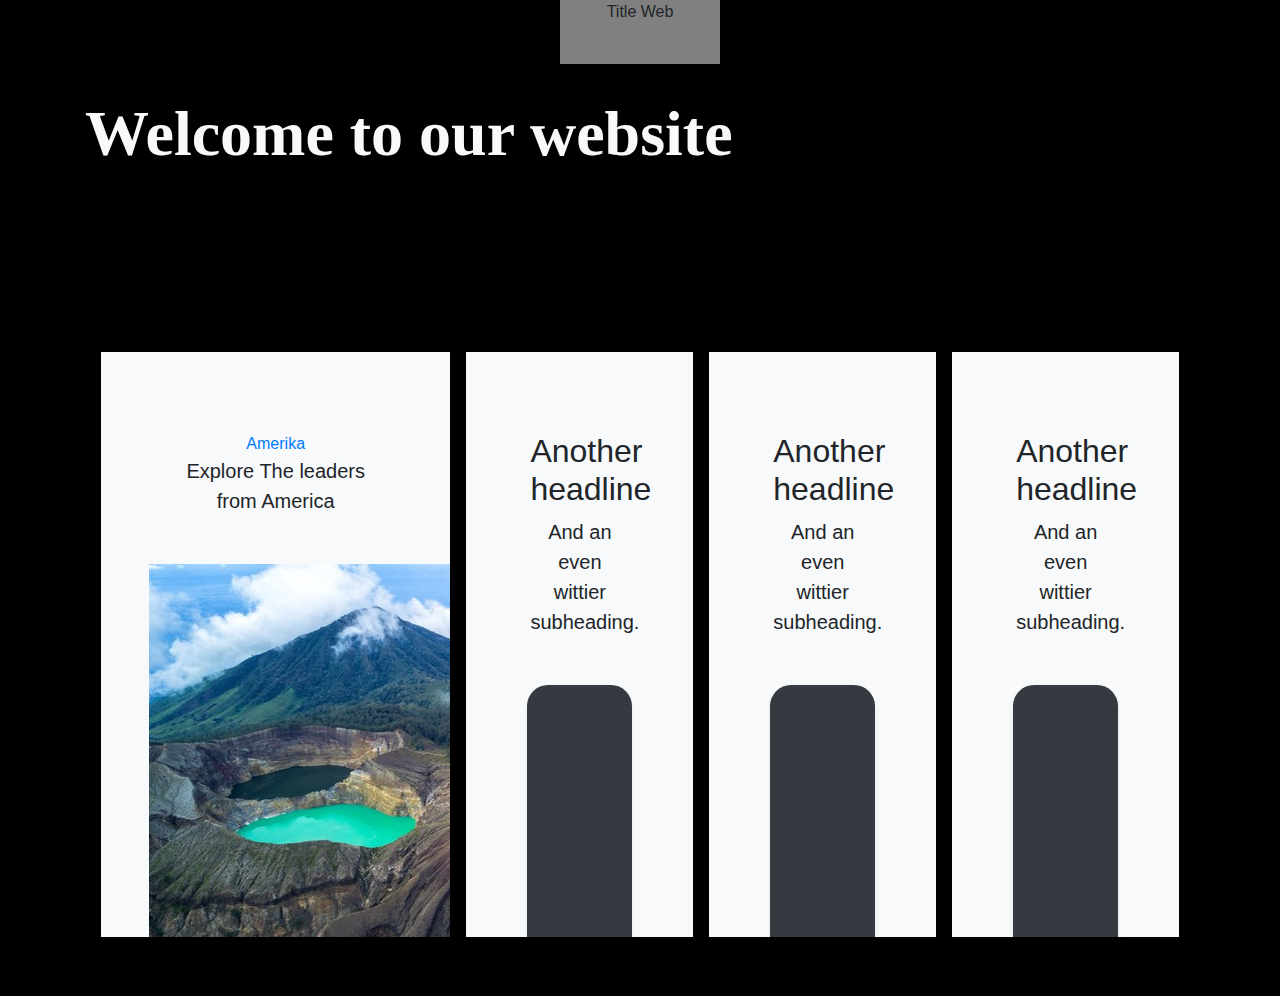
<file: index.html>
<!DOCTYPE html>
<html lang="en">
  <head>
    <meta charset="UTF-8" />
    <meta name="viewport" content="width=device-width, initial-scale=1.0" />
    <meta http-equiv="X-UA-Compatible" content="ie=edge" />
    <title>Landing Page</title>
    <link
      rel="stylesheet"
      href="https://stackpath.bootstrapcdn.com/bootstrap/4.3.1/css/bootstrap.min.css"
      integrity="sha384-ggOyR0iXCbMQv3Xipma34MD+dH/1fQ784/j6cY/iJTQUOhcWr7x9JvoRxT2MZw1T"
      crossorigin="anonymous"
    />
    <link rel="stylesheet" href="index.css" />
  </head>
  <body class="body">
    <!-- Logo -->
    <section class="d-flex justify-content-center">
      <div class="text-center logo">Title Web</div>
    </section>
    <!-- Header -->
    <main class="container">
      <div class="header text-light">
        <p class="font-weight-bold ">Welcome to our website</p>
      </div>
      <!-- NavCard -->
      <div class="navCard d-md-flex flex-md-equal w-100 my-md-3 pl-md-3">
        <!-- NavCard 1 -->
        <div
          class="bg-light mr-md-3 pt-3 px-3 pt-md-5 px-md-5 text-center overflow-hidden"
        >
          <div class="my-3 p-3">
            <a href="./overview/amerika/pedro-2-overview.html" class="display-5"
              >Amerika</a
            >
            <p class="lead">Explore The leaders from America</p>
          </div>
          <img
            class="marginless"
            src="images/shutterstock_654612958.jpg"
            alt="Asia"
          />
        </div>
        <!-- NavCard 2 -->
        <div
          class="bg-light mr-md-3 pt-3 px-3 pt-md-5 px-md-5 text-center overflow-hidden"
        >
          <div class="my-3 p-3">
            <h2 class="display-5">Another headline</h2>
            <p class="lead">And an even wittier subheading.</p>
          </div>
          <div
            class="bg-dark shadow-sm mx-auto"
            style="width: 80%; height: 300px; border-radius: 21px 21px 0 0;"
          ></div>
          <div
            class="bg-dark mr-md-3 pt-3 px-3 pt-md-5 px-md-5 text-center text-white overflow-hidden"
          >
            <div class="my-3 py-3">
              <h2 class="display-5">Another headline</h2>
              <p class="lead">And an even wittier subheading.</p>
            </div>
            <div
              class="bg-light shadow-sm mx-auto"
              style="width: 80%; height: 300px; border-radius: 21px 21px 0 0;"
            ></div>
          </div>
        </div>
        <div
          class="bg-light mr-md-3 pt-3 px-3 pt-md-5 px-md-5 text-center overflow-hidden"
        >
          <div class="my-3 p-3">
            <h2 class="display-5">Another headline</h2>
            <p class="lead">And an even wittier subheading.</p>
          </div>
          <div
            class="bg-dark shadow-sm mx-auto"
            style="width: 80%; height: 300px; border-radius: 21px 21px 0 0;"
          ></div>
          <div
            class="bg-dark mr-md-3 pt-3 px-3 pt-md-5 px-md-5 text-center text-white overflow-hidden"
          >
            <div class="my-3 py-3">
              <h2 class="display-5">Another headline</h2>
              <p class="lead">And an even wittier subheading.</p>
            </div>
            <div
              class="bg-light shadow-sm mx-auto"
              style="width: 80%; height: 300px; border-radius: 21px 21px 0 0;"
            ></div>
          </div>
        </div>
        <div
          class="bg-light mr-md-3 pt-3 px-3 pt-md-5 px-md-5 text-center overflow-hidden"
        >
          <div class="my-3 p-3">
            <h2 class="display-5">Another headline</h2>
            <p class="lead">And an even wittier subheading.</p>
          </div>
          <div
            class="bg-dark shadow-sm mx-auto"
            style="width: 80%; height: 300px; border-radius: 21px 21px 0 0;"
          ></div>
          <div
            class="bg-dark mr-md-3 pt-3 px-3 pt-md-5 px-md-5 text-center text-white overflow-hidden"
          >
            <div class="my-3 py-3">
              <h2 class="display-5">Another headline</h2>
              <p class="lead">And an even wittier subheading.</p>
            </div>
            <div
              class="bg-light shadow-sm mx-auto"
              style="width: 80%; height: 300px; border-radius: 21px 21px 0 0;"
            ></div>
          </div>
        </div>
      </div>
    </main>

    <script
      src="https://code.jquery.com/jquery-3.3.1.slim.min.js"
      integrity="sha384-q8i/X+965DzO0rT7abK41JStQIAqVgRVzpbzo5smXKp4YfRvH+8abtTE1Pi6jizo"
      crossorigin="anonymous"
    ></script>
    <script
      src="https://cdnjs.cloudflare.com/ajax/libs/popper.js/1.14.7/umd/popper.min.js"
      integrity="sha384-UO2eT0CpHqdSJQ6hJty5KVphtPhzWj9WO1clHTMGa3JDZwrnQq4sF86dIHNDz0W1"
      crossorigin="anonymous"
    ></script>
    <script
      src="https://stackpath.bootstrapcdn.com/bootstrap/4.3.1/js/bootstrap.min.js"
      integrity="sha384-JjSmVgyd0p3pXB1rRibZUAYoIIy6OrQ6VrjIEaFf/nJGzIxFDsf4x0xIM+B07jRM"
      crossorigin="anonymous"
    ></script>
  </body>
</html>
</file>
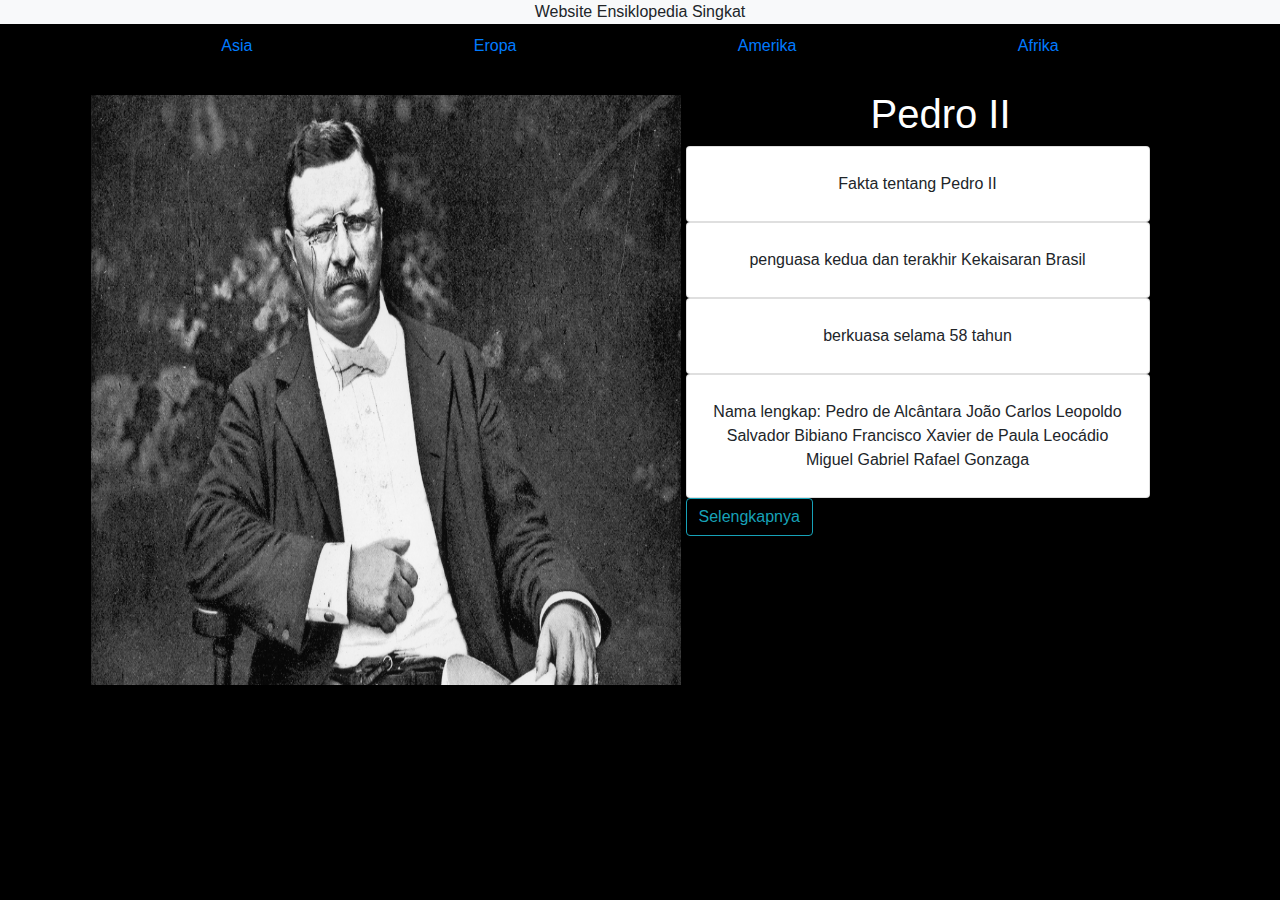
<file: tokoh.html>
<!DOCTYPE html>
<html lang="en">
  <head>
    <meta charset="UTF-8" />
    <meta name="viewport" content="width=device-width, initial-scale=1.0" />
    <meta http-equiv="X-UA-Compatible" content="ie=edge" />
    <title>Document</title>
    <link rel="stylesheet" href="tokoh.css" />
    <link
      rel="stylesheet"
      href="https://stackpath.bootstrapcdn.com/bootstrap/4.3.1/css/bootstrap.min.css"
      integrity="sha384-ggOyR0iXCbMQv3Xipma34MD+dH/1fQ784/j6cY/iJTQUOhcWr7x9JvoRxT2MZw1T"
      crossorigin="anonymous"
    />
  </head>
  <body style="background-color: black;">
    <section class="d-flex justify-content-center bg-light">
      <div class="text-center logo"> Website Ensiklopedia Singkat</div>
    </section>
     <section class="navbar-custom">
       <a href="">Asia</a>
       <a href="">Eropa</a>
       <a href="">Amerika</a>
       <a href="">Afrika</a>
      </section> 
    </header>

   
    <main class="container">
      <div class="picture">
        <img src="images/TR-HERO.jpg" class="rounded float-left" alt="..." />
      </div>
      <h1>Pedro II</h1>
<section class= "card-list">
      <div class="card" style="width: 29rem;">
Fakta tentang Pedro II 
      </div>
      <div class="card" style="width: 29rem;">
          penguasa kedua dan terakhir Kekaisaran Brasil      </div>
      <div class="card" style="width: 29rem;">
          berkuasa selama 58 tahun      </div>
      <div class="card" style="width: 29rem;">
          Nama lengkap: Pedro de Alcântara João Carlos Leopoldo Salvador Bibiano Francisco Xavier de Paula Leocádio Miguel Gabriel Rafael Gonzaga      </div>
    </section>
      <div>
        <button type="button" class="btn btn-outline-info">Selengkapnya</button>
      </div>
    </main>

    <script
      src="https://code.jquery.com/jquery-3.3.1.slim.min.js"
      integrity="sha384-q8i/X+965DzO0rT7abK41JStQIAqVgRVzpbzo5smXKp4YfRvH+8abtTE1Pi6jizo"
      crossorigin="anonymous"
    ></script>
    <script
      src="https://cdnjs.cloudflare.com/ajax/libs/popper.js/1.14.7/umd/popper.min.js"
      integrity="sha384-UO2eT0CpHqdSJQ6hJty5KVphtPhzWj9WO1clHTMGa3JDZwrnQq4sF86dIHNDz0W1"
      crossorigin="anonymous"
    ></script>
    <script
      src="https://stackpath.bootstrapcdn.com/bootstrap/4.3.1/js/bootstrap.min.js"
      integrity="sha384-JjSmVgyd0p3pXB1rRibZUAYoIIy6OrQ6VrjIEaFf/nJGzIxFDsf4x0xIM+B07jRM"
      crossorigin="anonymous"
    ></script>
  </body>
</html>
</file>
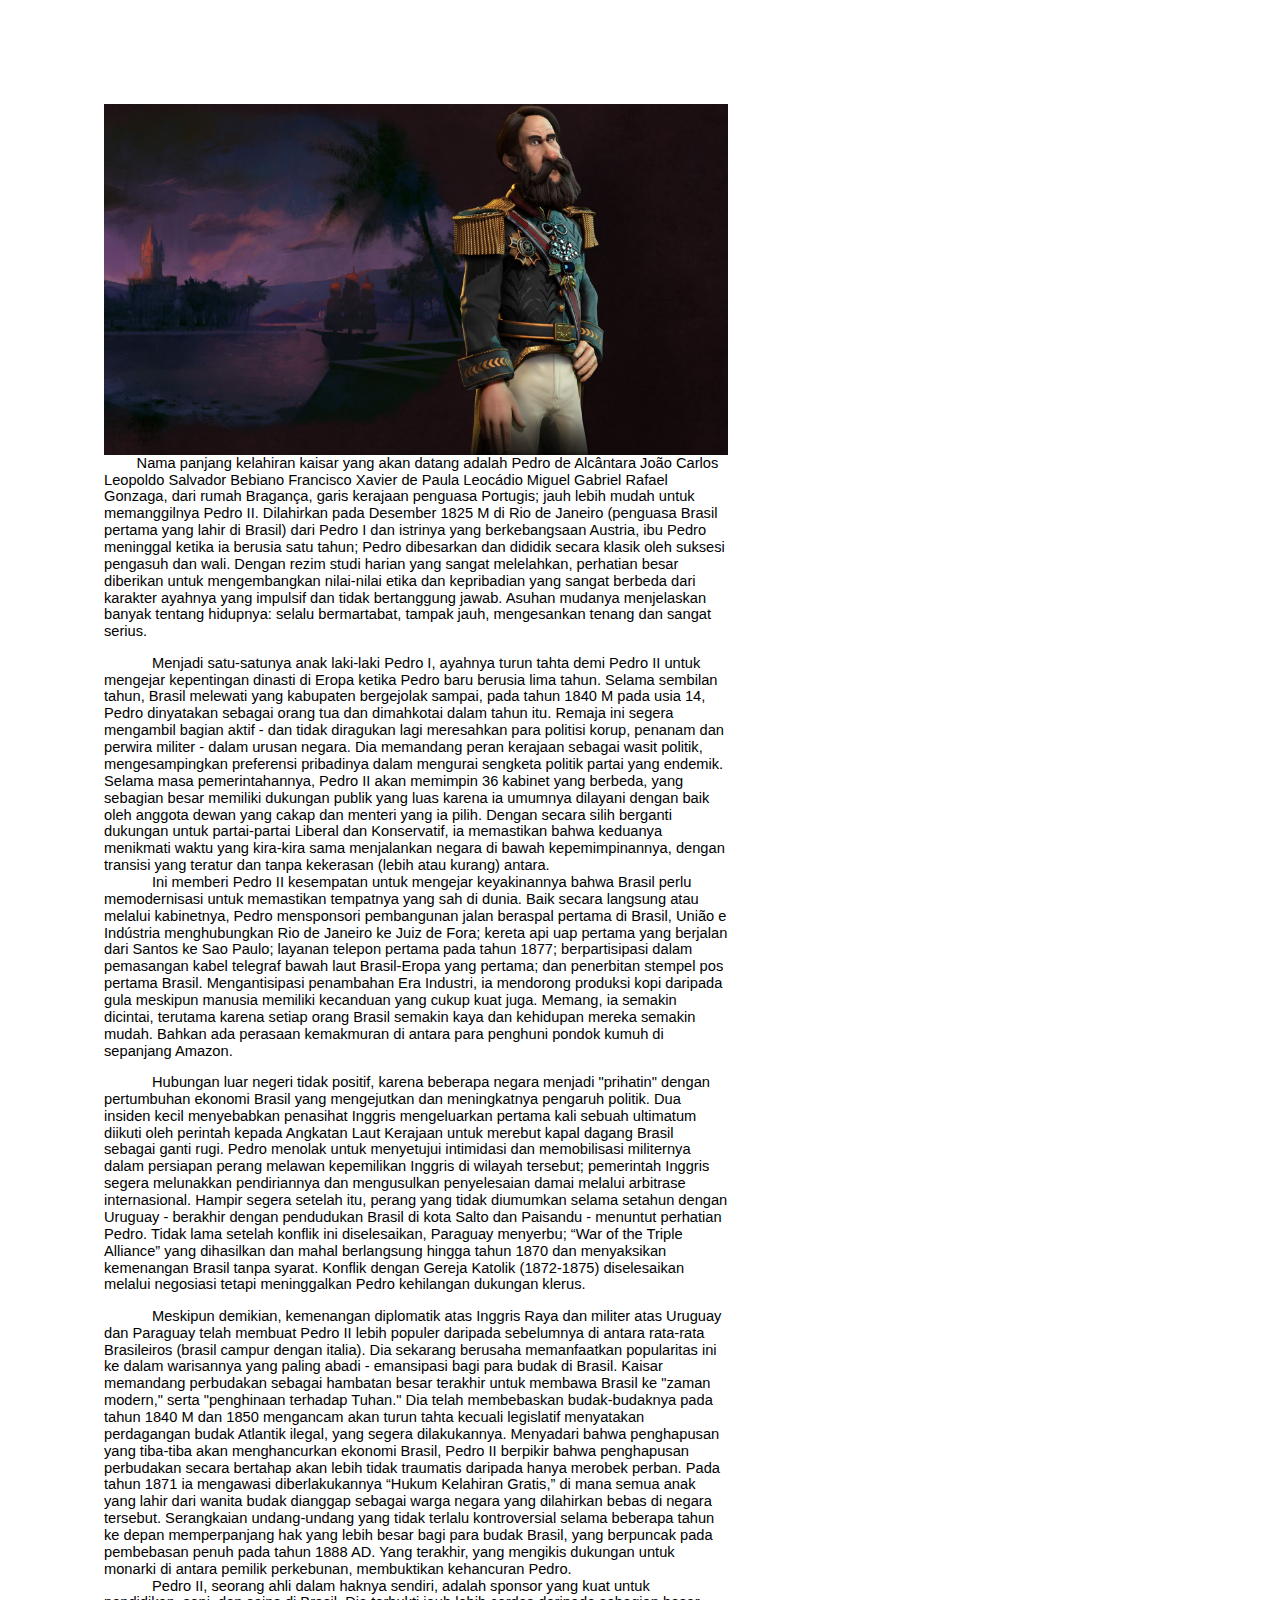
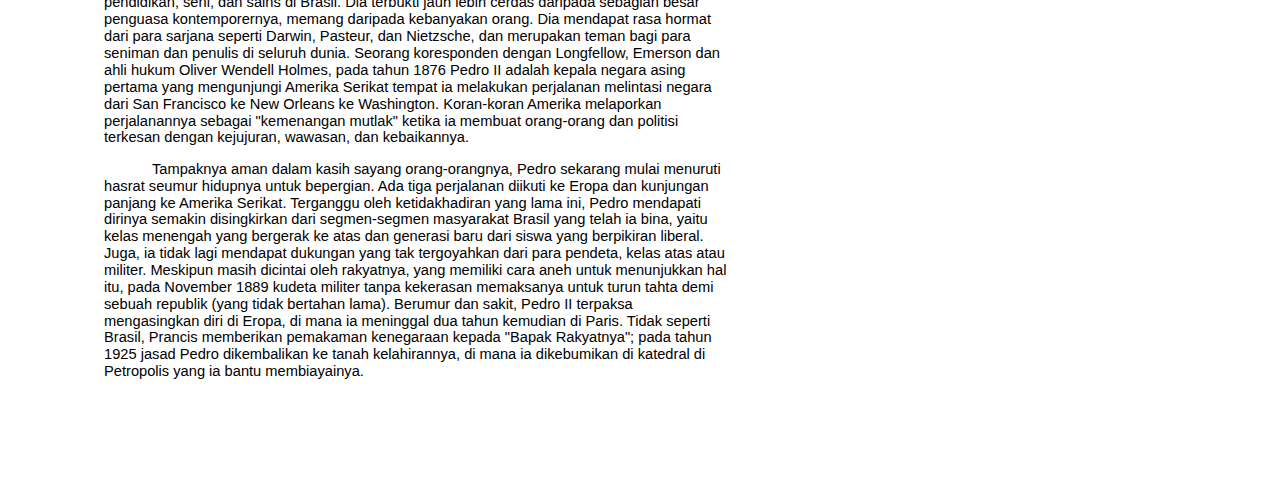
<file: proect-team-youngest/Pedro-II.html>
<html>
  <head>
    <meta content="text/html; charset=UTF-8" http-equiv="content-type" />
    <style type="text/css">
      ol {
        margin: 0;
        padding: 0;
      }
      table td,
      table th {
        padding: 0;
      }
      .c2 {
        padding-top: 0pt;
        text-indent: 36pt;
        padding-bottom: 0pt;
        line-height: 1.15;
        orphans: 2;
        widows: 2;
        text-align: left;
      }
      .c0 {
        color: #000000;
        font-weight: 400;
        text-decoration: none;
        vertical-align: baseline;
        font-size: 11pt;
        font-family: "Arial";
        font-style: normal;
      }
      .c1 {
        padding-top: 0pt;
        padding-bottom: 0pt;
        line-height: 1.15;
        orphans: 2;
        widows: 2;
        text-align: left;
        height: 11pt;
      }
      .c3 {
        padding-top: 0pt;
        padding-bottom: 0pt;
        line-height: 1.15;
        orphans: 2;
        widows: 2;
        text-align: left;
      }
      .c4 {
        background-color: #ffffff;
        max-width: 468pt;
        padding: 72pt 72pt 72pt 72pt;
      }
      .title {
        padding-top: 0pt;
        color: #000000;
        font-size: 26pt;
        padding-bottom: 3pt;
        font-family: "Arial";
        line-height: 1.15;
        page-break-after: avoid;
        orphans: 2;
        widows: 2;
        text-align: left;
      }
      .subtitle {
        padding-top: 0pt;
        color: #666666;
        font-size: 15pt;
        padding-bottom: 16pt;
        font-family: "Arial";
        line-height: 1.15;
        page-break-after: avoid;
        orphans: 2;
        widows: 2;
        text-align: left;
      }
      li {
        color: #000000;
        font-size: 11pt;
        font-family: "Arial";
      }
      p {
        margin: 0;
        color: #000000;
        font-size: 11pt;
        font-family: "Arial";
      }
      h1 {
        padding-top: 20pt;
        color: #000000;
        font-size: 20pt;
        padding-bottom: 6pt;
        font-family: "Arial";
        line-height: 1.15;
        page-break-after: avoid;
        orphans: 2;
        widows: 2;
        text-align: left;
      }
      h2 {
        padding-top: 18pt;
        color: #000000;
        font-size: 16pt;
        padding-bottom: 6pt;
        font-family: "Arial";
        line-height: 1.15;
        page-break-after: avoid;
        orphans: 2;
        widows: 2;
        text-align: left;
      }
      h3 {
        padding-top: 16pt;
        color: #434343;
        font-size: 14pt;
        padding-bottom: 4pt;
        font-family: "Arial";
        line-height: 1.15;
        page-break-after: avoid;
        orphans: 2;
        widows: 2;
        text-align: left;
      }
      h4 {
        padding-top: 14pt;
        color: #666666;
        font-size: 12pt;
        padding-bottom: 4pt;
        font-family: "Arial";
        line-height: 1.15;
        page-break-after: avoid;
        orphans: 2;
        widows: 2;
        text-align: left;
      }
      h5 {
        padding-top: 12pt;
        color: #666666;
        font-size: 11pt;
        padding-bottom: 4pt;
        font-family: "Arial";
        line-height: 1.15;
        page-break-after: avoid;
        orphans: 2;
        widows: 2;
        text-align: left;
      }
      h6 {
        padding-top: 12pt;
        color: #666666;
        font-size: 11pt;
        padding-bottom: 4pt;
        font-family: "Arial";
        line-height: 1.15;
        page-break-after: avoid;
        font-style: italic;
        orphans: 2;
        widows: 2;
        text-align: left;
      }
    </style>
  </head>
  <body class="c4">
    <p class="c3">
      <span
        style="overflow: hidden; display: inline-block; margin: 0.00px 0.00px; border: 0.00px solid #000000; transform: rotate(0.00rad) translateZ(0px); -webkit-transform: rotate(0.00rad) translateZ(0px); width: 624.00px; height: 350.67px;"
        ><img
          alt=""
          src="../images/Pedro-II.jpg"
          style="width: 624.00px; height: 350.67px; margin-left: 0.00px; margin-top: 0.00px; transform: rotate(0.00rad) translateZ(0px); -webkit-transform: rotate(0.00rad) translateZ(0px);"
          title=""
      /></span>
    </p>
    <p class="c3">
      <span class="c0"
        >&nbsp;&nbsp;&nbsp;&nbsp;&nbsp;&nbsp;&nbsp;&nbsp;Nama panjang kelahiran
        kaisar yang akan datang adalah Pedro de Alc&acirc;ntara Jo&atilde;o
        Carlos Leopoldo Salvador Bebiano Francisco Xavier de Paula
        Leoc&aacute;dio Miguel Gabriel Rafael Gonzaga, dari rumah
        Bragan&ccedil;a, garis kerajaan penguasa Portugis; jauh lebih mudah
        untuk memanggilnya Pedro II. Dilahirkan pada Desember 1825 M di Rio de
        Janeiro (penguasa Brasil pertama yang lahir di Brasil) dari Pedro I dan
        istrinya yang berkebangsaan Austria, ibu Pedro meninggal ketika ia
        berusia satu tahun; Pedro dibesarkan dan dididik secara klasik oleh
        suksesi pengasuh dan wali. Dengan rezim studi harian yang sangat
        melelahkan, perhatian besar diberikan untuk mengembangkan nilai-nilai
        etika dan kepribadian yang sangat berbeda dari karakter ayahnya yang
        impulsif dan tidak bertanggung jawab. Asuhan mudanya menjelaskan banyak
        tentang hidupnya: selalu bermartabat, tampak jauh, mengesankan tenang
        dan sangat serius.</span
      >
    </p>
    <p class="c1"><span class="c0"></span></p>
    <p class="c2">
      <span class="c0"
        >Menjadi satu-satunya anak laki-laki Pedro I, ayahnya turun tahta demi
        Pedro II untuk mengejar kepentingan dinasti di Eropa ketika Pedro baru
        berusia lima tahun. Selama sembilan tahun, Brasil melewati yang
        kabupaten bergejolak sampai, pada tahun 1840 M pada usia 14, Pedro
        dinyatakan sebagai orang tua dan dimahkotai dalam tahun itu. Remaja ini
        segera mengambil bagian aktif - dan tidak diragukan lagi meresahkan para
        politisi korup, penanam dan perwira militer - dalam urusan negara. Dia
        memandang peran kerajaan sebagai wasit politik, mengesampingkan
        preferensi pribadinya dalam mengurai sengketa politik partai yang
        endemik. Selama masa pemerintahannya, Pedro II akan memimpin 36 kabinet
        yang berbeda, yang sebagian besar memiliki dukungan publik yang luas
        karena ia umumnya dilayani dengan baik oleh anggota dewan yang cakap dan
        menteri yang ia pilih. Dengan secara silih berganti dukungan untuk
        partai-partai Liberal dan Konservatif, ia memastikan bahwa keduanya
        menikmati waktu yang kira-kira sama menjalankan negara di bawah
        kepemimpinannya, dengan transisi yang teratur dan tanpa kekerasan (lebih
        atau kurang) antara.</span
      >
    </p>
    <p class="c2">
      <span class="c0"
        >Ini memberi Pedro II kesempatan untuk mengejar keyakinannya bahwa
        Brasil perlu memodernisasi untuk memastikan tempatnya yang sah di dunia.
        Baik secara langsung atau melalui kabinetnya, Pedro mensponsori
        pembangunan jalan beraspal pertama di Brasil, Uni&atilde;o e
        Ind&uacute;stria menghubungkan Rio de Janeiro ke Juiz de Fora; kereta
        api uap pertama yang berjalan dari Santos ke Sao Paulo; layanan telepon
        pertama pada tahun 1877; berpartisipasi dalam pemasangan kabel telegraf
        bawah laut Brasil-Eropa yang pertama; dan penerbitan stempel pos pertama
        Brasil. Mengantisipasi penambahan Era Industri, ia mendorong produksi
        kopi daripada gula meskipun manusia memiliki kecanduan yang cukup kuat
        juga. Memang, ia semakin dicintai, terutama karena setiap orang Brasil
        semakin kaya dan kehidupan mereka semakin mudah. Bahkan ada perasaan
        kemakmuran di antara para penghuni pondok kumuh di sepanjang
        Amazon.</span
      >
    </p>
    <p class="c1"><span class="c0"></span></p>
    <p class="c2">
      <span class="c0"
        >Hubungan luar negeri tidak positif, karena beberapa negara menjadi
        &quot;prihatin&quot; dengan pertumbuhan ekonomi Brasil yang mengejutkan
        dan meningkatnya pengaruh politik. Dua insiden kecil menyebabkan
        penasihat Inggris mengeluarkan pertama kali sebuah ultimatum diikuti
        oleh perintah kepada Angkatan Laut Kerajaan untuk merebut kapal dagang
        Brasil sebagai ganti rugi. Pedro menolak untuk menyetujui intimidasi dan
        memobilisasi militernya dalam persiapan perang melawan kepemilikan
        Inggris di wilayah tersebut; pemerintah Inggris segera melunakkan
        pendiriannya dan mengusulkan penyelesaian damai melalui arbitrase
        internasional. Hampir segera setelah itu, perang yang tidak diumumkan
        selama setahun dengan Uruguay - berakhir dengan pendudukan Brasil di
        kota Salto dan Paisandu - menuntut perhatian Pedro. Tidak lama setelah
        konflik ini diselesaikan, Paraguay menyerbu; &ldquo;War of the Triple
        Alliance&rdquo; yang dihasilkan dan mahal berlangsung hingga tahun 1870
        dan menyaksikan kemenangan Brasil tanpa syarat. Konflik dengan Gereja
        Katolik (1872-1875) diselesaikan melalui negosiasi tetapi meninggalkan
        Pedro kehilangan dukungan klerus.</span
      >
    </p>
    <p class="c1"><span class="c0"></span></p>
    <p class="c2">
      <span class="c0"
        >Meskipun demikian, kemenangan diplomatik atas Inggris Raya dan militer
        atas Uruguay dan Paraguay telah membuat Pedro II lebih populer daripada
        sebelumnya di antara rata-rata Brasileiros (brasil campur dengan
        italia). Dia sekarang berusaha memanfaatkan popularitas ini ke dalam
        warisannya yang paling abadi - emansipasi bagi para budak di Brasil.
        Kaisar memandang perbudakan sebagai hambatan besar terakhir untuk
        membawa Brasil ke &quot;zaman modern,&quot; serta &quot;penghinaan
        terhadap Tuhan.&quot; Dia telah membebaskan budak-budaknya pada tahun
        1840 M dan 1850 mengancam akan turun tahta kecuali legislatif menyatakan
        perdagangan budak Atlantik ilegal, yang segera dilakukannya. Menyadari
        bahwa penghapusan yang tiba-tiba akan menghancurkan ekonomi Brasil,
        Pedro II berpikir bahwa penghapusan perbudakan secara bertahap akan
        lebih tidak traumatis daripada hanya merobek perban. Pada tahun 1871 ia
        mengawasi diberlakukannya &ldquo;Hukum Kelahiran Gratis,&rdquo; di mana
        semua anak yang lahir dari wanita budak dianggap sebagai warga negara
        yang dilahirkan bebas di negara tersebut. Serangkaian undang-undang yang
        tidak terlalu kontroversial selama beberapa tahun ke depan memperpanjang
        hak yang lebih besar bagi para budak Brasil, yang berpuncak pada
        pembebasan penuh pada tahun 1888 AD. Yang terakhir, yang mengikis
        dukungan untuk monarki di antara pemilik perkebunan, membuktikan
        kehancuran Pedro.</span
      >
    </p>
    <p class="c2">
      <span class="c0"
        >Pedro II, seorang ahli dalam haknya sendiri, adalah sponsor yang kuat
        untuk pendidikan, seni, dan sains di Brasil. Dia terbukti jauh lebih
        cerdas daripada sebagian besar penguasa kontemporernya, memang daripada
        kebanyakan orang. Dia mendapat rasa hormat dari para sarjana seperti
        Darwin, Pasteur, dan Nietzsche, dan merupakan teman bagi para seniman
        dan penulis di seluruh dunia. Seorang koresponden dengan Longfellow,
        Emerson dan ahli hukum Oliver Wendell Holmes, pada tahun 1876 Pedro II
        adalah kepala negara asing pertama yang mengunjungi Amerika Serikat
        tempat ia melakukan perjalanan melintasi negara dari San Francisco ke
        New Orleans ke Washington. Koran-koran Amerika melaporkan perjalanannya
        sebagai &quot;kemenangan mutlak&quot; ketika ia membuat orang-orang dan
        politisi terkesan dengan kejujuran, wawasan, dan kebaikannya.</span
      >
    </p>
    <p class="c1"><span class="c0"></span></p>
    <p class="c2">
      <span class="c0"
        >Tampaknya aman dalam kasih sayang orang-orangnya, Pedro sekarang mulai
        menuruti hasrat seumur hidupnya untuk bepergian. Ada tiga perjalanan
        diikuti ke Eropa dan kunjungan panjang ke Amerika Serikat. Terganggu
        oleh ketidakhadiran yang lama ini, Pedro mendapati dirinya semakin
        disingkirkan dari segmen-segmen masyarakat Brasil yang telah ia bina,
        yaitu kelas menengah yang bergerak ke atas dan generasi baru dari siswa
        yang berpikiran liberal. Juga, ia tidak lagi mendapat dukungan yang tak
        tergoyahkan dari para pendeta, kelas atas atau militer. Meskipun masih
        dicintai oleh rakyatnya, yang memiliki cara aneh untuk menunjukkan hal
        itu, pada November 1889 kudeta militer tanpa kekerasan memaksanya untuk
        turun tahta demi sebuah republik (yang tidak bertahan lama). Berumur dan
        sakit, Pedro II terpaksa mengasingkan diri di Eropa, di mana ia
        meninggal dua tahun kemudian di Paris. Tidak seperti Brasil, Prancis
        memberikan pemakaman kenegaraan kepada &quot;Bapak Rakyatnya&quot;; pada
        tahun 1925 jasad Pedro dikembalikan ke tanah kelahirannya, di mana ia
        dikebumikan di katedral di Petropolis yang ia bantu membiayainya.</span
      >
    </p>
  </body>
</html>
</file>
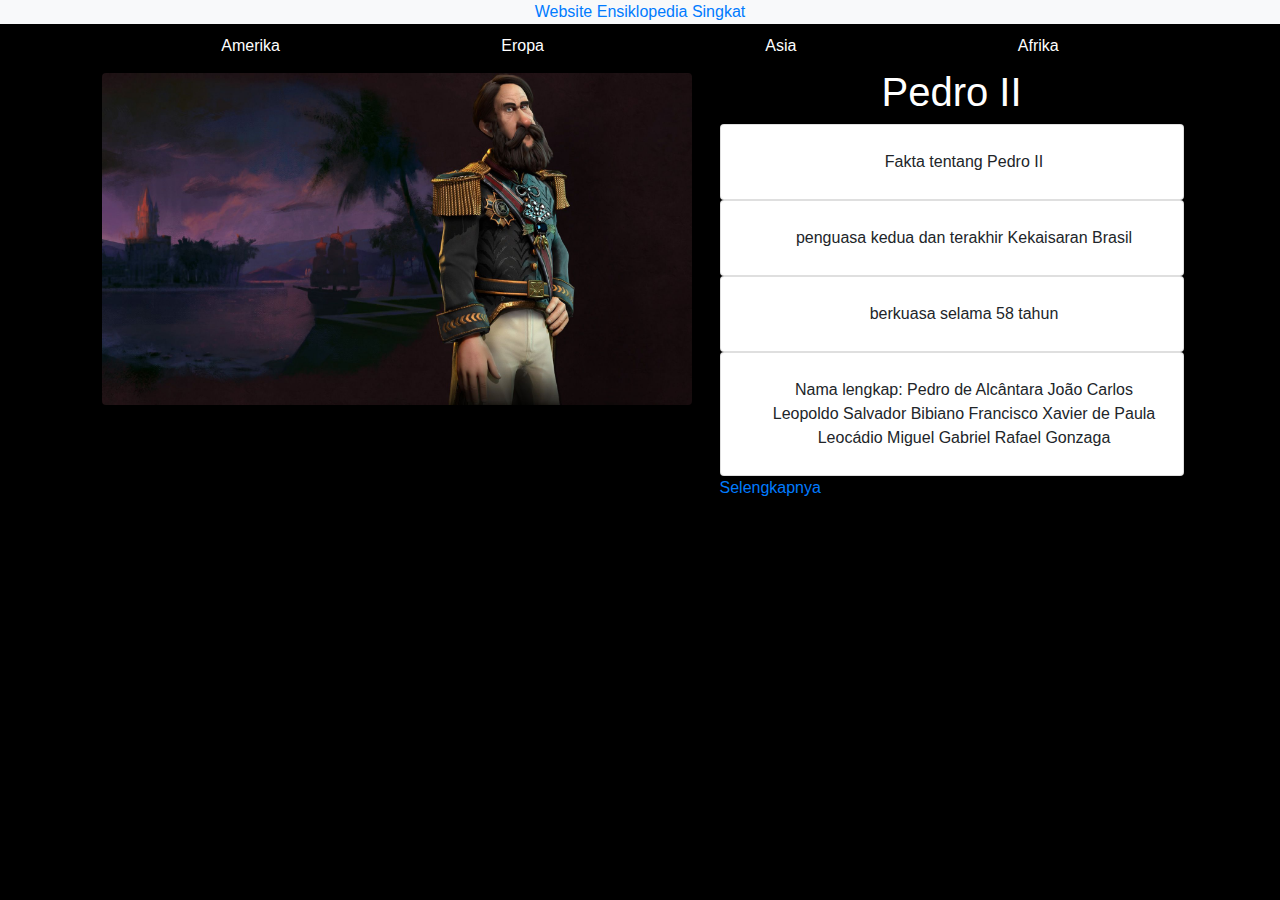
<file: overview/amerika/pedro-2-overview.html>
<!DOCTYPE html>
<html lang="en">
  <head>
    <meta charset="UTF-8" />
    <meta name="viewport" content="width=device-width, initial-scale=1.0" />
    <meta http-equiv="X-UA-Compatible" content="ie=edge" />
    <title>Document</title>
    <link rel="stylesheet" href="tokoh.css" />
    <link
      rel="stylesheet"
      href="https://stackpath.bootstrapcdn.com/bootstrap/4.3.1/css/bootstrap.min.css"
      integrity="sha384-ggOyR0iXCbMQv3Xipma34MD+dH/1fQ784/j6cY/iJTQUOhcWr7x9JvoRxT2MZw1T"
      crossorigin="anonymous"
    />
  </head>
  <body style="background-color: black;">
    <header>
      <section class="d-flex justify-content-center bg-light">
        <a href="../../index.html" class="text-center logo">Website Ensiklopedia Singkat</a>
      </section>
      <section class="navbar-custom texts-white">
        <a href="">Amerika</a>
        <a href="">Eropa</a>
        <a href="">Asia</a>
        <a href="">Afrika</a>
      </section>
    </header>

    <main>
      <div class="container">
        <div class="picture">
          <img
            src="../../images/Pedro-II.jpg"
            class="rounded float-left"
            alt="..."
          />
        </div>
        <div>
          <h1>Pedro II</h1>
          <section class="card-list">
            <div class="card" style="width: 29rem;">
              Fakta tentang Pedro II
            </div>
            <div class="card" style="width: 29rem;">
              penguasa kedua dan terakhir Kekaisaran Brasil
            </div>
            <div class="card" style="width: 29rem;">
              berkuasa selama 58 tahun
            </div>
            <div class="card" style="width: 29rem;">
              Nama lengkap: Pedro de Alcântara João Carlos Leopoldo Salvador
              Bibiano Francisco Xavier de Paula Leocádio Miguel Gabriel Rafael
              Gonzaga
            </div>
          </section>
          <div>
           <a href="../../proect-team-youngest/Pedro-II.html">Selengkapnya</a>
              
            </button>
          </div>
        </div>
      </div>
    </main>

    <script
      src="https://code.jquery.com/jquery-3.3.1.slim.min.js"
      integrity="sha384-q8i/X+965DzO0rT7abK41JStQIAqVgRVzpbzo5smXKp4YfRvH+8abtTE1Pi6jizo"
      crossorigin="anonymous"
    ></script>
    <script
      src="https://cdnjs.cloudflare.com/ajax/libs/popper.js/1.14.7/umd/popper.min.js"
      integrity="sha384-UO2eT0CpHqdSJQ6hJty5KVphtPhzWj9WO1clHTMGa3JDZwrnQq4sF86dIHNDz0W1"
      crossorigin="anonymous"
    ></script>
    <script
      src="https://stackpath.bootstrapcdn.com/bootstrap/4.3.1/js/bootstrap.min.js"
      integrity="sha384-JjSmVgyd0p3pXB1rRibZUAYoIIy6OrQ6VrjIEaFf/nJGzIxFDsf4x0xIM+B07jRM"
      crossorigin="anonymous"
    ></script>
  </body>
</html>
</file>
<file: index.css>
.body {
  background-color: black;
  height: 100vh;
  overflow: hidden;
}

.container {
  height: 100%;
  min-width: 80%;
}
.logo {
  background-color: gray;
  width: 10em;
  height: 4em;
  margin-bottom: 2em;
}

.header {
  width: 120vh;
  height: 15rem;
  border-color: #ffffff;
  overflow: hidden;
}
.header p {
  font-family: Roboto;
  font-style: normal;
  font-weight: bold;
  font-size: 64px;
  line-height: 75px;
}

.navCard {
  bottom: 0;
  height: 65vh;
}

.row1 {
  position: absolute;
  height: 521px;
  bottom: 0%;
}

.marginless {
  margin: 0;
}
</file>
<file: tokoh.css>
.container {
    position: absolute;
    /* height: 817px; */
    left: 53px;
    right: 52px;
    top: 80px;
    padding: 10px;
}

.navbar-custom {
    display: flex;
    justify-content: space-evenly;
    padding: 10px 0px;
}

.header {
    color: white;
    background-color: black;
    text-align: center;
}


.rounded {
    width: 600px;
    height: 600px;
    padding: 5px;
}

.card {
    padding: 25px;
    position: fixed;
    border: solid;
    text-align: center;
}

h1 {
    color: white;
    text-align: center;
}
</file>
<file: overview/amerika/tokoh.css>
.container {
    /* position: absolute; */
    /* height: 817px; */
    /* left: 53px;
    right: 52px;
    top: 80px;
    padding: 10px; */
    display: flex;
    justify-content: space-around;
}

.navbar-custom {
    display: flex;
    justify-content: space-evenly;
    padding: 10px 0px;
    
}

.navbar-custom a {
    text-decoration: none;
    color: white;
}
.navbar-custom  a:hover {
    color: #17A2B8;
}

.header {
    color: white;
    background-color: black;
    text-align: center;
}


.picture {
    width: 600px;
    height: 700px;
    padding: 5px;
}

.picture img {
    width: 100%;
}

.card {
    padding: 25px;
    position: fixed;
    border: solid;
    text-align: center;
    padding-left: 50px;
}

h1 {
    color: white;
    text-align: center;
}
.btn {
    display: flex;
    align-items: center;
}
</file>
